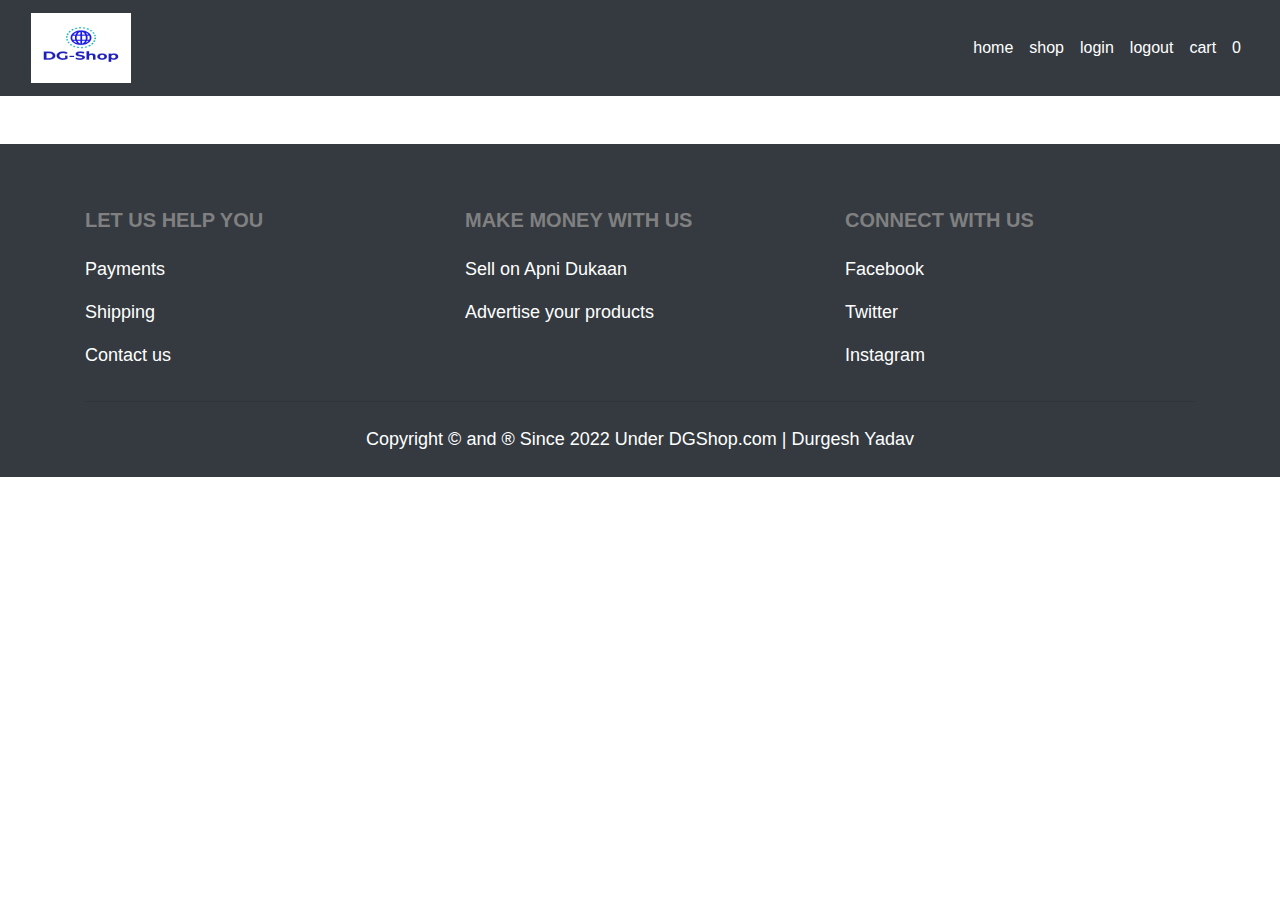
<file: src/main/resources/templates/index.html>
<!doctype html>
<html lang="en" xmlns:th="http://www.thymeleaf.org"
      xmlns:sec="http://www.thymeleaf.org/thymeleaf-extras-springsecurity3">
<head>
    <meta charset="UTF-8">
    <meta name="viewport"
          content="width=device-width, user-scalable=no, initial-scale=1.0, maximum-scale=1.0, minimum-scale=1.0">
    <meta http-equiv="X-UA-Compatible" content="ie=edge">
    <link rel="stylesheet" href="https://stackpath.bootstrapcdn.com/bootstrap/4.4.1/css/bootstrap.min.css"
          integrity="sha384-Vkoo8x4CGsO3+Hhxv8T/Q5PaXtkKtu6ug5TOeNV6gBiFeWPGFN9MuhOf23Q9Ifjh" crossorigin="anonymous">
    <link rel="stylesheet" href="https://use.fontawesome.com/releases/v5.7.0/css/all.css"
          integrity="sha384-lZN37f5QGtY3VHgisS14W3ExzMWZxybE1SJSEsQp9S+oqd12jhcu+A56Ebc1zFSJ" crossorigin="anonymous">

<!--    <link rel="stylesheet" href="../static/css/bootstrap.min.css">
    <link rel="stylesheet" href="../static/css/style.css">
    <link rel="preconnect" href="https://fonts.gstatic.com">
    <link href="https://fonts.googleapis.com/css2?family=Bebas+Neue&display=swap" rel="stylesheet">
    <link rel="stylesheet" href="https://cdnjs.cloudflare.com/ajax/libs/font-awesome/4.7.0/css/font-awesome.min.css">-->

    <title>Document</title>
    
</head>
<body>


<nav class="navbar navbar-expand-lg navbar-dark bg-dark" >
    <div class="container-fluid">
        <a class="navbar-brand" href="#">
            <img th:src="@{/images/logo.png}"  src="../static/images/logo.png" width="100px" height="70px" class="d-inline-block align-top" alt=""/>
        </a>
        <button class="navbar-toggler" type="button" data-toggle="collapse" data-target="#navbarSupportedContent" aria-controls="navbarSupportedContent" aria-expanded="false" aria-label="Toggle navigation">
            <span class="navbar-toggler-icon"></span>
        </button>

        <div class="collapse navbar-collapse" id="navbarSupportedContent">
            <ul class="navbar-nav mr-auto"></ul>
            <ul class="navbar-nav">
                <li class="nav-item active">
                    <a class="nav-link" th:href="@{/}" href="#">home</a>
                </li>
                <li class="nav-item active">
                    <a class="nav-link" th:href="@{/shop}" href="#">shop</a>
                </li>
                <li class="nav-item active">
                    <a class="nav-link" sec:authorize="isAnonymous()" th:href="@{/login}" href="#">login</a>
                </li>
                <li class="nav-item active">
                    <a class="nav-link" sec:authorize="isAuthenticated()" th:href="@{/logout}" href="#">logout</a>
                </li>
                <li class="nav-item active">
                    <a class="nav-link" th:href="@{/cart}" href="#">cart</a>
                </li>
                <li class="nav-item active">
                    <span class="nav-link" th:text="${cartCount}">0</span>
                </li>
            </ul>

        </div>
    </div>
</nav>



<br>
<br>

<!-- Footer -->
<footer class="bg-dark text-white pt-5 pb-4" style="font-size: 18px;">
    <div class="container text-md-left">
        <div class="row text-md-left">
            <div class="col mt-3" style="color:#808080;">
                <h5 class="text-uppercase mb-4 font-weight-bold md-sz">Let us help you</h5>
                <p>
                    <a href="./paypolicy.html" class="text-white" style="text-decoration: none;">Payments</a>
                </p>
                <p>
                    <a href="./shippolicy.html" class="text-white" style="text-decoration: none;">Shipping</a>
                </p>
                <p>
                    <a href="./contactus.html" class="text-white" style="text-decoration: none;">Contact us</a>
                </p>
            </div>

            <div class="col mt-3" style="color:#808080;">
                <h5 class="text-uppercase mb-4 font-weight-bold md-sz">Make money with us</h5>
                <p>
                    <a href="" class="text-white" style="text-decoration: none;">Sell on Apni Dukaan</a>
                </p>
                <p>
                    <a href="" class="text-white" style="text-decoration: none;">Advertise your products</a>
                </p>
            </div>

            <div class="col mt-3" style="color:#808080;">
                <div>
                    <h5 class="text-uppercase mb-4 font-weight-bold md-sz">Connect with us</h5>
                    <p>
                        <a href="https://www.facebook.com" class="text-white" style="text-decoration: none;">
                            <i class="fab fa-facebook-square"></i>
                            Facebook
                        </a>
                    </p>
                    <p>
                        <a href="https://twitter.com" class="text-white" style="text-decoration: none;">
                            <i class="fab fa-twitter-square"></i>
                            Twitter
                        </a>
                    </p>
                    <p>
                        <a href="https://instagram.com" class="text-white" style="text-decoration: none;">
                            <i class="fab fa-instagram-square"></i>
                            Instagram
                        </a>
                    </p>
                </div>
            </div>
        </div>

        <hr class="mb-4">

        <div class="text-center">
            Copyright &copy; and &reg; Since 2022 Under DGShop.com | Durgesh Yadav
        </div>

    </div>
</footer>







<script src="https://code.jquery.com/jquery-3.4.1.slim.min.js" integrity="sha384-J6qa4849blE2+poT4WnyKhv5vZF5SrPo0iEjwBvKU7imGFAV0wwj1yYfoRSJoZ+n" crossorigin="anonymous"></script>
<script src="https://cdn.jsdelivr.net/npm/popper.js@1.16.0/dist/umd/popper.min.js" integrity="sha384-Q6E9RHvbIyZFJoft+2mJbHaEWldlvI9IOYy5n3zV9zzTtmI3UksdQRVvoxMfooAo" crossorigin="anonymous"></script>
<script src="https://stackpath.bootstrapcdn.com/bootstrap/4.4.1/js/bootstrap.min.js" integrity="sha384-wfSDF2E50Y2D1uUdj0O3uMBJnjuUD4Ih7YwaYd1iqfktj0Uod8GCExl3Og8ifwB6" crossorigin="anonymous"></script>
</body>
</html>
</file>
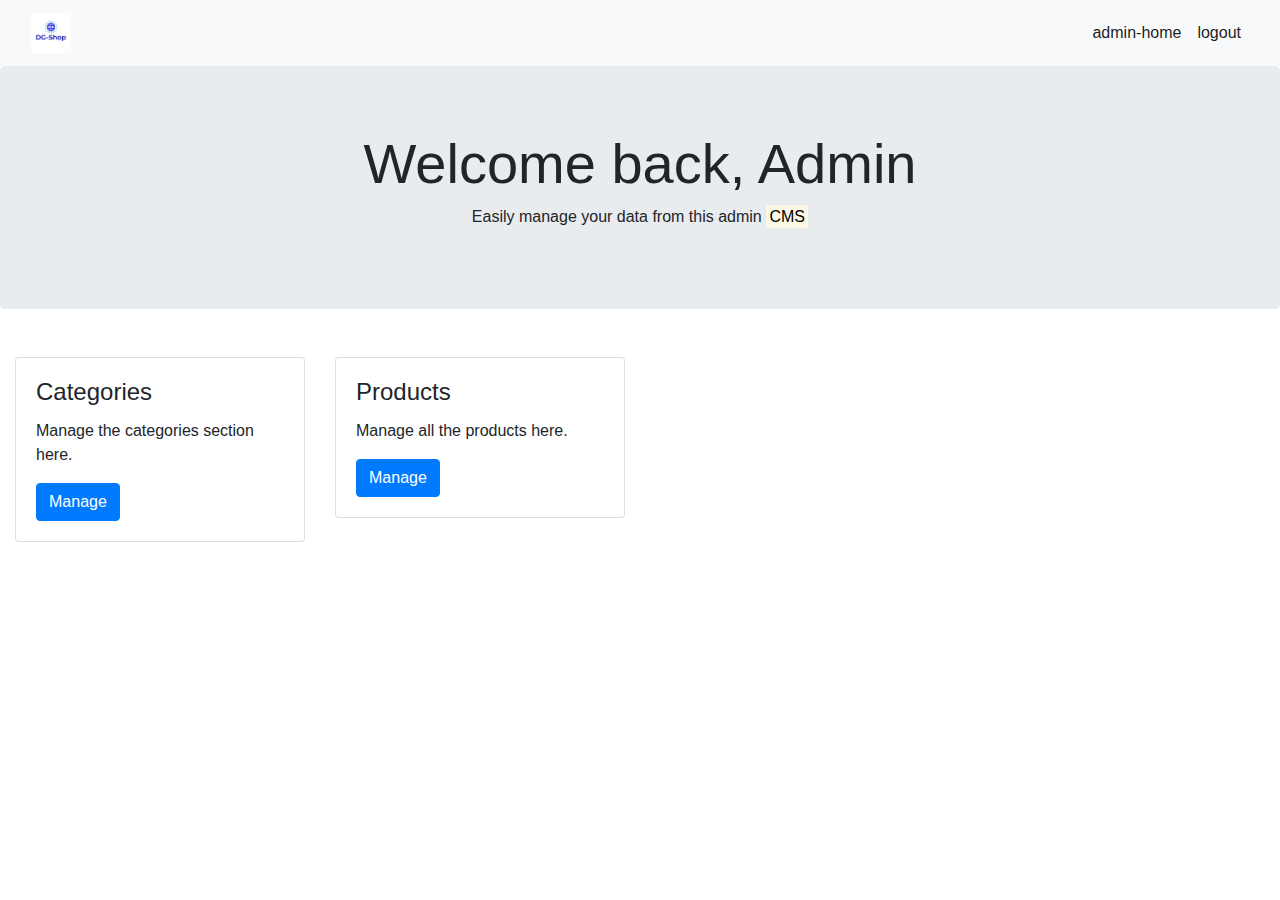
<file: src/main/resources/templates/adminHome.html>
<!doctype html>
<html lang="en" xmlns:th="http://www.thymeleaf.org">
<head>
    <meta charset="UTF-8">
    <meta name="viewport"
          content="width=device-width, user-scalable=no, initial-scale=1.0, maximum-scale=1.0, minimum-scale=1.0">
    <meta http-equiv="X-UA-Compatible" content="ie=edge">
    <link rel="stylesheet" href="https://stackpath.bootstrapcdn.com/bootstrap/4.4.1/css/bootstrap.min.css"
          integrity="sha384-Vkoo8x4CGsO3+Hhxv8T/Q5PaXtkKtu6ug5TOeNV6gBiFeWPGFN9MuhOf23Q9Ifjh" crossorigin="anonymous">
    <link rel="stylesheet" href="https://use.fontawesome.com/releases/v5.7.0/css/all.css"
          integrity="sha384-lZN37f5QGtY3VHgisS14W3ExzMWZxybE1SJSEsQp9S+oqd12jhcu+A56Ebc1zFSJ" crossorigin="anonymous">
    <title>Document</title>
</head>
<body>
<nav class="navbar navbar-expand-lg navbar-light bg-light" >
    <div class="container-fluid">
        <a class="navbar-brand" href="#">
            <img th:src="@{/images/logo.png}"  src="../static/images/logo.png" width="auto" height="40" class="d-inline-block align-top" alt=""/>
        </a>
        <button class="navbar-toggler" type="button" data-toggle="collapse" data-target="#navbarSupportedContent" aria-controls="navbarSupportedContent" aria-expanded="false" aria-label="Toggle navigation">
            <span class="navbar-toggler-icon"></span>
        </button>

        <div class="collapse navbar-collapse" id="navbarSupportedContent">
            <ul class="navbar-nav mr-auto"></ul>
            <ul class="navbar-nav">
                <li class="nav-item active">
                    <a class="nav-link" th:href="@{/admin}" href="#">admin-home</a>
                </li>
                <li class="nav-item active">
                    <a class="nav-link" th:href="@{/logout}" href="#">logout</a>
                </li>

            </ul>

        </div>
    </div>
</nav>
<div class="jumbotron text-center">
    <h1 class="display-4">Welcome back, Admin</h1>
    <p>Easily manage your data from this admin <mark>CMS</mark></p>
</div>
<div class="container-fluid">
    <div class="row">
        <div class="col-sm-3 pt-3" >
            <div class="card" style="background-color:white;">
                <div class="card-body">
                    <h4 class="card-title">Categories</h4>
                    <p class="card-text">Manage the categories section here.</p>
                    <a href="#" th:href="@{/admin/categories}" class="card-link btn btn-primary">Manage</a>

                </div>
            </div>
        </div>
        <div class="col-sm-3 pt-3" >
            <div class="card" style="background-color:white;">
                <div class="card-body">
                    <h4 class="card-title">Products</h4>
                    <p class="card-text">Manage all the products here.</p>
                    <a href="#" th:href="@{/admin/products}" class="card-link btn btn-primary">Manage</a>

                </div>
            </div>
        </div>

    </div>
</div>



<script src="https://code.jquery.com/jquery-3.4.1.slim.min.js" integrity="sha384-J6qa4849blE2+poT4WnyKhv5vZF5SrPo0iEjwBvKU7imGFAV0wwj1yYfoRSJoZ+n" crossorigin="anonymous"></script>
<script src="https://cdn.jsdelivr.net/npm/popper.js@1.16.0/dist/umd/popper.min.js" integrity="sha384-Q6E9RHvbIyZFJoft+2mJbHaEWldlvI9IOYy5n3zV9zzTtmI3UksdQRVvoxMfooAo" crossorigin="anonymous"></script>
<script src="https://stackpath.bootstrapcdn.com/bootstrap/4.4.1/js/bootstrap.min.js" integrity="sha384-wfSDF2E50Y2D1uUdj0O3uMBJnjuUD4Ih7YwaYd1iqfktj0Uod8GCExl3Og8ifwB6" crossorigin="anonymous"></script>
</body>
</html>
</file>
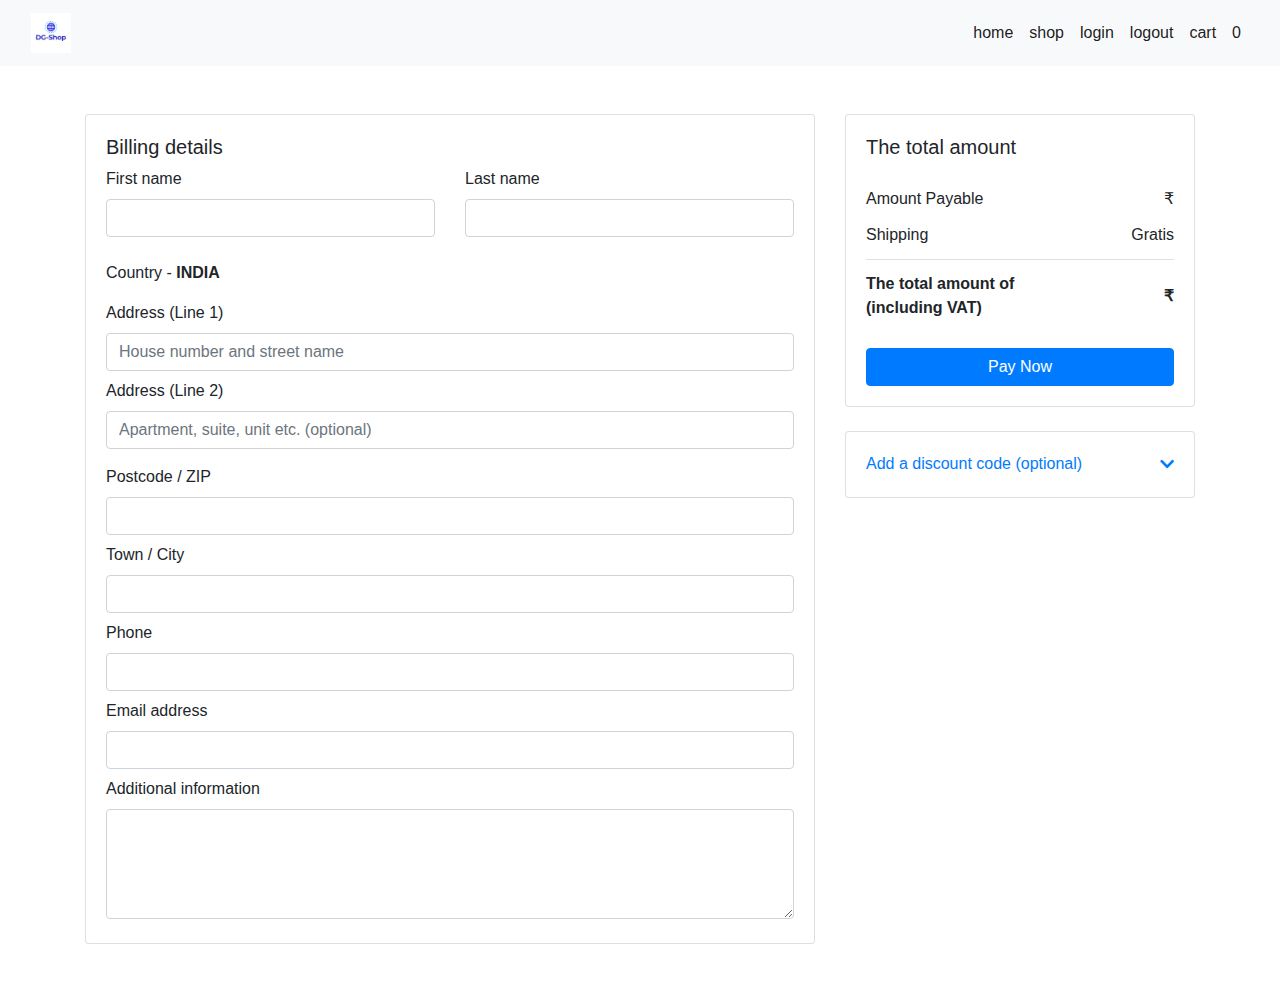
<file: src/main/resources/templates/checkout.html>
<!doctype html>
<html lang="en" xmlns:th="http://www.thymeleaf.org"
      xmlns:sec="http://www.thymeleaf.org/thymeleaf-extras-springsecurity3">
<head>
    <meta charset="UTF-8">
    <meta name="viewport"
          content="width=device-width, user-scalable=no, initial-scale=1.0, maximum-scale=1.0, minimum-scale=1.0">
    <meta http-equiv="X-UA-Compatible" content="ie=edge">
    <link rel="stylesheet" href="https://stackpath.bootstrapcdn.com/bootstrap/4.4.1/css/bootstrap.min.css"
          integrity="sha384-Vkoo8x4CGsO3+Hhxv8T/Q5PaXtkKtu6ug5TOeNV6gBiFeWPGFN9MuhOf23Q9Ifjh" crossorigin="anonymous">
    <link rel="stylesheet" href="https://use.fontawesome.com/releases/v5.11.2/css/all.css">

    <title>Document</title>
</head>
<body>


<nav class="navbar navbar-expand-lg navbar-light bg-light" >
    <div class="container-fluid">
        <a class="navbar-brand" href="#">
            <img th:src="@{/images/logo.png}"  src="../static/images/logo.png" width="auto" height="40" class="d-inline-block align-top" alt=""/>
        </a>
        <button class="navbar-toggler" type="button" data-toggle="collapse" data-target="#navbarSupportedContent" aria-controls="navbarSupportedContent" aria-expanded="false" aria-label="Toggle navigation">
            <span class="navbar-toggler-icon"></span>
        </button>

        <div class="collapse navbar-collapse" id="navbarSupportedContent">
            <ul class="navbar-nav mr-auto"></ul>
            <ul class="navbar-nav">
                <li class="nav-item active">
                    <a class="nav-link" th:href="@{/}" href="#">home</a>
                </li>
                <li class="nav-item active">
                    <a class="nav-link" th:href="@{/shop}" href="#">shop</a>
                </li>
                <li class="nav-item active">
                    <a class="nav-link" sec:authorize="isAnonymous()" th:href="@{/login}" href="#">login</a>
                </li>
                <li class="nav-item active">
                    <a class="nav-link" sec:authorize="isAuthenticated()" th:href="@{/logout}" href="#">logout</a>
                </li>
                <li class="nav-item active">
                    <a class="nav-link" th:href="@{/cart}" href="#">cart</a>
                </li>
                <li class="nav-item active">
                    <span class="nav-link" th:text="${cartCount}">0</span>
                </li>
            </ul>

        </div>
    </div>
</nav>
<div class="container">

    <!--Section: Block Content-->
    <section class="mt-5 mb-4">

        <!--Grid row-->
        <div class="row">

            <!--Grid column-->
            <div class="col-lg-8 mb-4">

                <!-- Card -->
                <div class="card wish-list pb-1">
                    <div class="card-body">

                        <h5 class="mb-2">Billing details</h5>

                        <!-- Grid row -->
                        <div class="row">

                            <!-- Grid column -->
                            <div class="col-lg-6">

                                <!-- First name -->
                                <div class="md-form md-outline mb-0 mb-lg-4">
                                    <label for="firstName">First name</label>
                                    <input type="text" id="firstName" required class="form-control mb-0 mb-lg-2">
                                </div>

                            </div>
                            <!-- Grid column -->

                            <!-- Grid column -->
                            <div class="col-lg-6">

                                <!-- Last name -->
                                <div class="md-form md-outline">
                                    <label for="lastName">Last name</label>
                                    <input type="text" id="lastName" required class="form-control">
                                </div>

                            </div>
                            <!-- Grid column -->

                        </div>
                        <!-- Grid row -->



                        <!-- Country -->
                        <div class="d-flex flex-wrap">
                            <div class="select-outline position-relative w-100">
                                <label>Country - <strong>INDIA</strong></label>


                            </div>
                        </div>

                        <!-- Address Part 1 -->
                        <div class="md-form md-outline mt-2">
                            <label for="form14">Address (Line 1)</label>
                            <input type="text" required id="form14" placeholder="House number and street name" class="form-control">
                        </div>

                        <!-- Address Part 2 -->
                        <div class="md-form md-outline mt-2">
                            <label for="form15">Address (Line 2)</label>
                            <input type="text" id="form15" placeholder="Apartment, suite, unit etc. (optional)"
                                   class="form-control">
                        </div>

                        <!-- Postcode / ZIP -->
                        <div class="md-form md-outline mt-3">
                            <label for="form16">Postcode / ZIP</label>
                            <input type="text" maxlength="6" minlength="6" required id="form16" class="form-control">
                        </div>

                        <!-- Town / City -->
                        <div class="md-form md-outline mt-2">
                            <label for="form17">Town / City</label>
                            <input type="text" required id="form17" class="form-control">

                        </div>

                        <!-- Phone -->
                        <div class="md-form md-outline mt-2">
                            <label for="form18">Phone</label>
                            <input type="number" minlength="10" maxlength="10" required id="form18" class="form-control">
                        </div>

                        <!-- Email address -->
                        <div class="md-form md-outline mt-2">
                            <label for="form19">Email address</label>
                            <input type="email" required id="form19" class="form-control">
                        </div>

                        <!-- Additional information -->
                        <div class="md-form md-outline mt-2">
                            <label for="form76">Additional information</label>
                            <textarea id="form76" class="md-textarea form-control" rows="4"></textarea>
                        </div>



                    </div>
                </div>
                <!-- Card -->

            </div>
            <!--Grid column-->

            <!--Grid column-->
            <div class="col-lg-4">

                <!-- Card -->
                <div class="card mb-4">
                    <div class="card-body">

                        <h5 class="mb-3">The total amount </h5>

                        <ul class="list-group list-group-flush">
                            <li class="list-group-item d-flex justify-content-between align-items-center border-0 px-0 pb-0">
                                Amount Payable
                                <span>₹<span th:text="${total}"></span></span>
                            </li>
                            <li class="list-group-item d-flex justify-content-between align-items-center px-0">
                                Shipping
                                <span>Gratis</span>
                            </li>
                            <li class="list-group-item d-flex justify-content-between align-items-center border-0 px-0 mb-3">
                                <div>
                                    <strong>The total amount of</strong>
                                    <strong>
                                        <p class="mb-0">(including VAT)</p>
                                    </strong>
                                </div>
                                <span><strong>₹<span th:text="${total}"></span></strong></span>
                            </li>
                        </ul>

                        <form action="" method="post" th:action="@{/payNow}" >
                            <button type="submit"  class="btn btn-primary btn-block waves-effect waves-light">Pay Now</button>
                        </form>

                    </div>
                </div>
                <!-- Card -->

                <!-- Card -->
                <div class="card mb-4">
                    <div class="card-body">

                        <a class="dark-grey-text d-flex justify-content-between" data-toggle="collapse" href="#collapseExample"
                           aria-expanded="false" aria-controls="collapseExample">
                            Add a discount code (optional)
                            <span><i class="fas fa-chevron-down pt-1"></i></span>
                        </a>

                        <div class="collapse" id="collapseExample">
                            <div class="mt-3">
                                <div class="md-form md-outline mb-0">
                                    <input type="text" id="discount-code" class="form-control font-weight-light"
                                           placeholder="Enter discount code">
                                </div>
                            </div>
                        </div>
                    </div>
                </div>
                <!-- Card -->

            </div>
            <!--Grid column-->

        </div>
        <!--Grid row-->

    </section>
    <!--Section: Block Content-->


</div>





<script src="https://code.jquery.com/jquery-3.4.1.slim.min.js" integrity="sha384-J6qa4849blE2+poT4WnyKhv5vZF5SrPo0iEjwBvKU7imGFAV0wwj1yYfoRSJoZ+n" crossorigin="anonymous"></script>
<script src="https://cdn.jsdelivr.net/npm/popper.js@1.16.0/dist/umd/popper.min.js" integrity="sha384-Q6E9RHvbIyZFJoft+2mJbHaEWldlvI9IOYy5n3zV9zzTtmI3UksdQRVvoxMfooAo" crossorigin="anonymous"></script>
<script src="https://stackpath.bootstrapcdn.com/bootstrap/4.4.1/js/bootstrap.min.js" integrity="sha384-wfSDF2E50Y2D1uUdj0O3uMBJnjuUD4Ih7YwaYd1iqfktj0Uod8GCExl3Og8ifwB6" crossorigin="anonymous"></script>
</body>
</html>
</file>
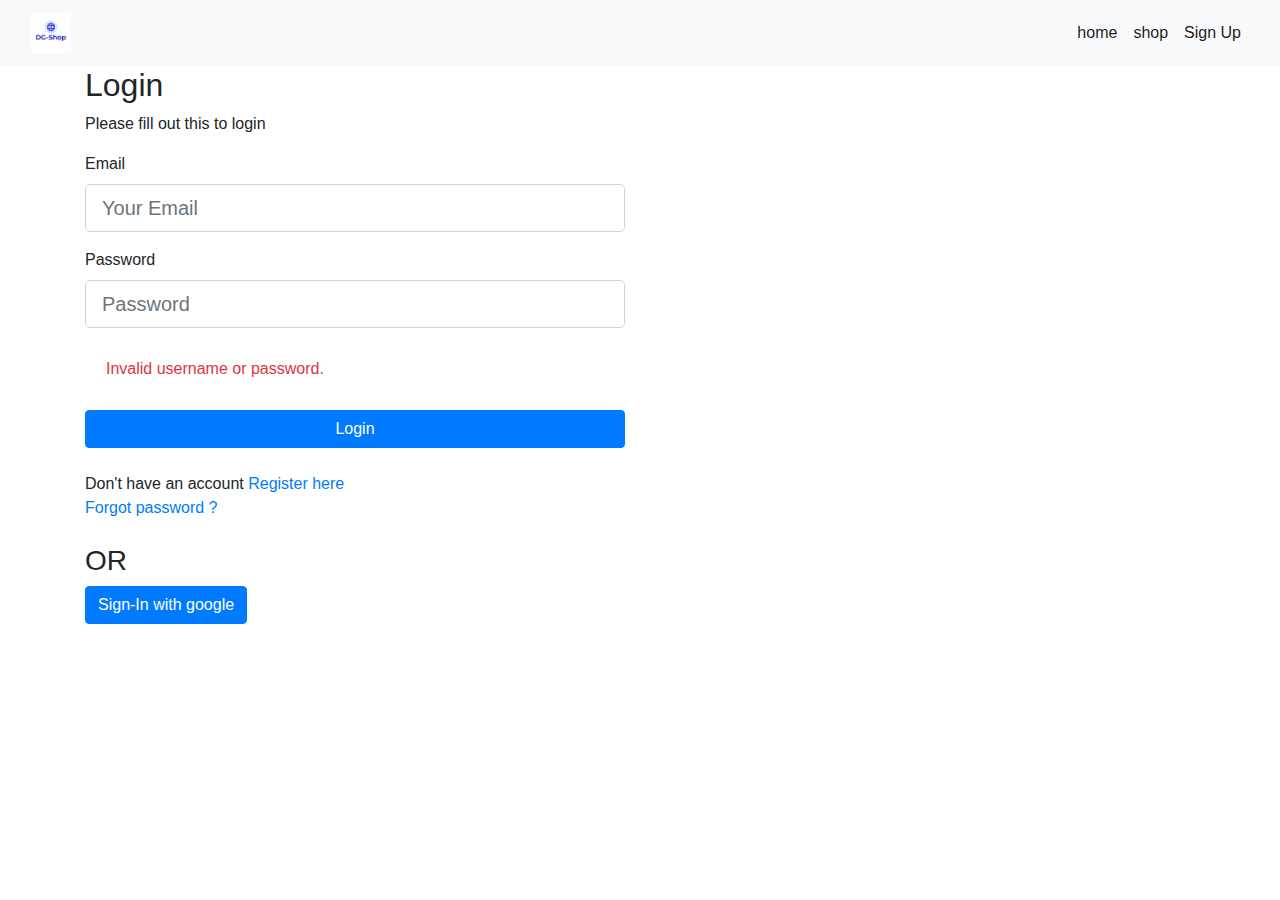
<file: src/main/resources/templates/login.html>
<!doctype html>
<html lang="en" xmlns:th="http://www.thymeleaf.org">
<head>
    <meta charset="UTF-8">
    <meta name="viewport"
          content="width=device-width, user-scalable=no, initial-scale=1.0, maximum-scale=1.0, minimum-scale=1.0">
    <meta http-equiv="X-UA-Compatible" content="ie=edge">
    <link rel="stylesheet" href="https://stackpath.bootstrapcdn.com/bootstrap/4.4.1/css/bootstrap.min.css"
          integrity="sha384-Vkoo8x4CGsO3+Hhxv8T/Q5PaXtkKtu6ug5TOeNV6gBiFeWPGFN9MuhOf23Q9Ifjh" crossorigin="anonymous">
    <link rel="stylesheet" href="https://use.fontawesome.com/releases/v5.7.0/css/all.css"
          integrity="sha384-lZN37f5QGtY3VHgisS14W3ExzMWZxybE1SJSEsQp9S+oqd12jhcu+A56Ebc1zFSJ" crossorigin="anonymous">
    <title>Document</title>
</head>
<body>


<nav class="navbar navbar-expand-lg navbar-light bg-light" >
    <div class="container-fluid">
        <a class="navbar-brand" href="#">
            <img th:src="@{/images/logo.png}"  src="../static/images/logo.png" width="auto" height="40" class="d-inline-block align-top" alt=""/>
        </a>
        <button class="navbar-toggler" type="button" data-toggle="collapse" data-target="#navbarSupportedContent" aria-controls="navbarSupportedContent" aria-expanded="false" aria-label="Toggle navigation">
            <span class="navbar-toggler-icon"></span>
        </button>

        <div class="collapse navbar-collapse" id="navbarSupportedContent">
            <ul class="navbar-nav mr-auto"></ul>
            <ul class="navbar-nav">
                <li class="nav-item active">
                    <a class="nav-link" th:href="@{/}" href="#">home</a>
                </li>
                <li class="nav-item active">
                    <a class="nav-link" th:href="@{/shop}" href="#">shop</a>
                </li>
                <li class="nav-item active">
                    <a class="nav-link" href="#">Sign Up</a>
                </li>

            </ul>

        </div>
    </div>
</nav>
<div class="container">
    <div class="row">
        <div class="col-sm-6">
            <h2>Login</h2>
            <p>Please fill out this to login</p>
            <form th:action="@{/login}" method="post">
                <div class="form-group">
                    <label for="email">Email</label>
                    <input type="email" name="email" id="email" placeholder="Your Email" class="form-control form-control-lg">
                </div>

                <div class="form-group">
                    <label for="password">Password</label>
                    <input type="password" class="form-control form-control-lg" placeholder="Password" name="password" id="password">
                </div>
                <div th:if="${param.error}" class="alert alert-error text-danger">
                    Invalid username or password.
                </div>

                <input type="submit" value="Login" class="btn btn-primary btn-block">
                <br>
                <span >Don't have an account <a class="linkControl" href="./register.html"
                                                th:href="@{/register}">Register here</a></span>
                <br>
                <a href="" th:href="@{/forgotpassword}">Forgot password ?</a>
            </form>
            <br>
            <h3>OR</h3>
            <a href="/oauth2/authorization/google" class="btn btn-primary">Sign-In with google </a>

        </div>

    </div>
</div>

<script src="https://code.jquery.com/jquery-3.4.1.slim.min.js" integrity="sha384-J6qa4849blE2+poT4WnyKhv5vZF5SrPo0iEjwBvKU7imGFAV0wwj1yYfoRSJoZ+n" crossorigin="anonymous"></script>
<script src="https://cdn.jsdelivr.net/npm/popper.js@1.16.0/dist/umd/popper.min.js" integrity="sha384-Q6E9RHvbIyZFJoft+2mJbHaEWldlvI9IOYy5n3zV9zzTtmI3UksdQRVvoxMfooAo" crossorigin="anonymous"></script>
<script src="https://stackpath.bootstrapcdn.com/bootstrap/4.4.1/js/bootstrap.min.js" integrity="sha384-wfSDF2E50Y2D1uUdj0O3uMBJnjuUD4Ih7YwaYd1iqfktj0Uod8GCExl3Og8ifwB6" crossorigin="anonymous"></script>
</body>
</html>
</file>
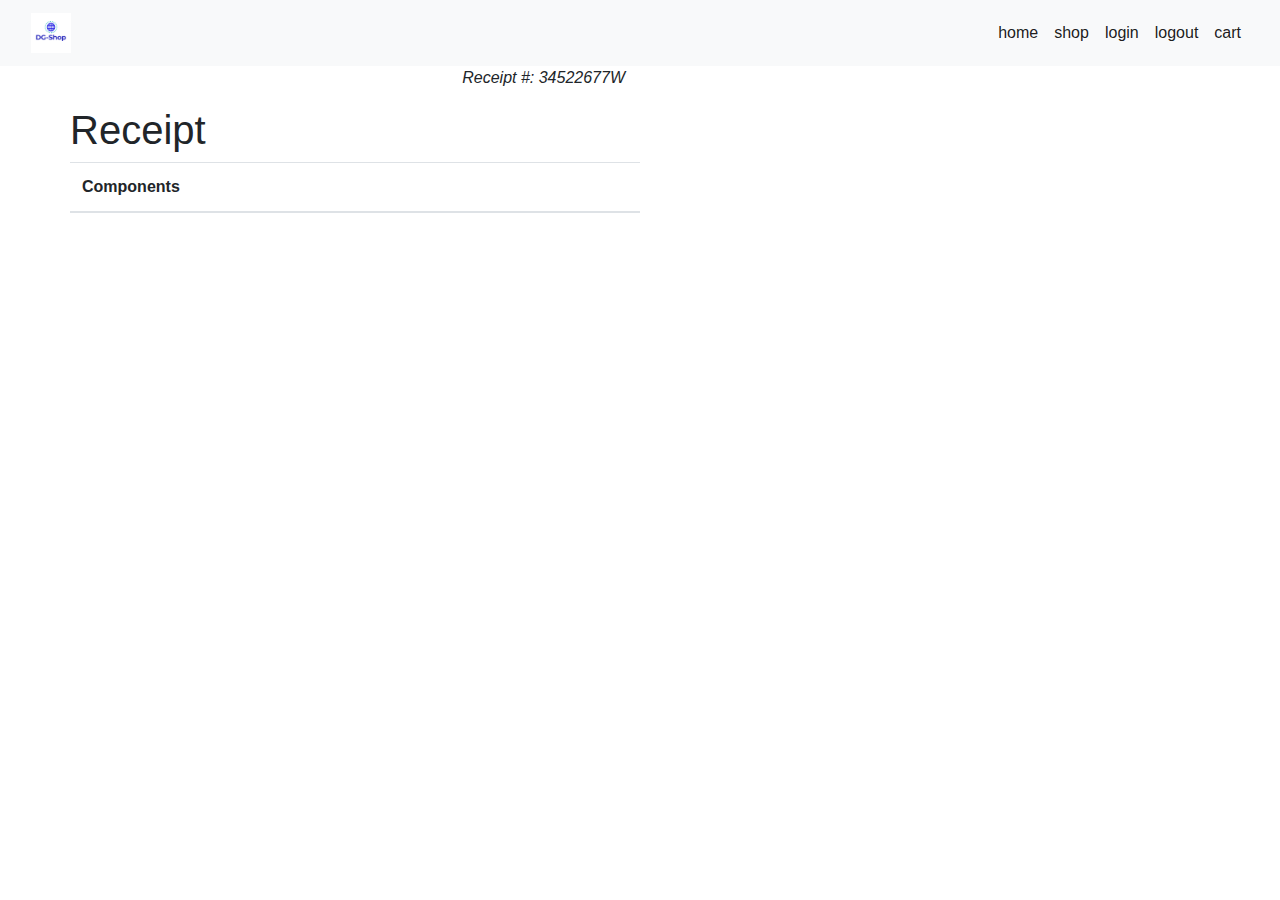
<file: src/main/resources/templates/orderPlaced.html>
<!doctype html>
<html lang="en" xmlns:th="http://www.thymeleaf.org"
      xmlns:sec="http://www.thymeleaf.org/thymeleaf-extras-springsecurity3">
<head>
    <meta charset="UTF-8">
    <meta name="viewport"
          content="width=device-width, user-scalable=no, initial-scale=1.0, maximum-scale=1.0, minimum-scale=1.0">
    <meta http-equiv="X-UA-Compatible" content="ie=edge">
    <link rel="stylesheet" href="https://stackpath.bootstrapcdn.com/bootstrap/4.4.1/css/bootstrap.min.css"
          integrity="sha384-Vkoo8x4CGsO3+Hhxv8T/Q5PaXtkKtu6ug5TOeNV6gBiFeWPGFN9MuhOf23Q9Ifjh" crossorigin="anonymous">
    <link rel="stylesheet" href="https://use.fontawesome.com/releases/v5.11.2/css/all.css">

    <title>Document</title>
</head>
<body>


<nav class="navbar navbar-expand-lg navbar-light bg-light" >
    <div class="container-fluid">
        <a class="navbar-brand" href="#">
            <img th:src="@{/images/logo.png}"  src="../static/images/logo.png" width="auto" height="40" class="d-inline-block align-top" alt=""/>
        </a>
        <button class="navbar-toggler" type="button" data-toggle="collapse" data-target="#navbarSupportedContent" aria-controls="navbarSupportedContent" aria-expanded="false" aria-label="Toggle navigation">
            <span class="navbar-toggler-icon"></span>
        </button>

        <div class="collapse navbar-collapse" id="navbarSupportedContent">
            <ul class="navbar-nav mr-auto"></ul>
            <ul class="navbar-nav">
                <li class="nav-item active">
                    <a class="nav-link" th:href="@{/}" href="#">home</a>
                </li>
                <li class="nav-item active">
                    <a class="nav-link" th:href="@{/shop}" href="#">shop</a>
                </li>
                <li class="nav-item active">
                    <a class="nav-link" sec:authorize="isAnonymous()" th:href="@{/login}" href="#">login</a>
                </li>
                <li class="nav-item active">
                    <a class="nav-link" sec:authorize="isAuthenticated()" th:href="@{/logout}" href="#">logout</a>
                </li>
                <li class="nav-item active">
                    <a class="nav-link" th:href="@{/cart}" href="#">cart</a>
                </li>
<!--                <li class="nav-item active">-->
<!--                    <span class="nav-link" th:text="${cartCount}">0</span>-->
<!--                </li>-->
            </ul>

        </div>
    </div>
</nav>
<div class="container">
    <div class="row">
        <div class="well col-xs-10 col-sm-10 col-md-6 col-xs-offset-1 col-sm-offset-1 col-md-offset-3">
            <div class="row">
                <div class="col-xs-6 col-sm-6 col-md-6">
                    <strong th:text="${result}"></strong>
                    <br>
                </div>
                <div class="col-xs-6 col-sm-6 col-md-6 text-right">
                    <p>
                        <em>Receipt #: 34522677W</em>
                    </p>
                </div>
            </div>
            <div class="row">
                <div class="text-center">
                    <h1>Receipt</h1>
                </div>

                <table class="table table-hover">
                    <thead>
                    <tr>
                        <th>Components</th>
                    </tr>
                    </thead>
                    <tbody>

                    <tr th:each="entry : ${parameters}">

                        <td th:text="${entry.key} + '  : -  ' + ${entry.value}"></td>

                    </tr>
                    </tbody>
                </table>
            </div>
        </div>
    </div>
</div>





<script src="https://code.jquery.com/jquery-3.4.1.slim.min.js" integrity="sha384-J6qa4849blE2+poT4WnyKhv5vZF5SrPo0iEjwBvKU7imGFAV0wwj1yYfoRSJoZ+n" crossorigin="anonymous"></script>
<script src="https://cdn.jsdelivr.net/npm/popper.js@1.16.0/dist/umd/popper.min.js" integrity="sha384-Q6E9RHvbIyZFJoft+2mJbHaEWldlvI9IOYy5n3zV9zzTtmI3UksdQRVvoxMfooAo" crossorigin="anonymous"></script>
<script src="https://stackpath.bootstrapcdn.com/bootstrap/4.4.1/js/bootstrap.min.js" integrity="sha384-wfSDF2E50Y2D1uUdj0O3uMBJnjuUD4Ih7YwaYd1iqfktj0Uod8GCExl3Og8ifwB6" crossorigin="anonymous"></script>
</body>
</html>
</file>
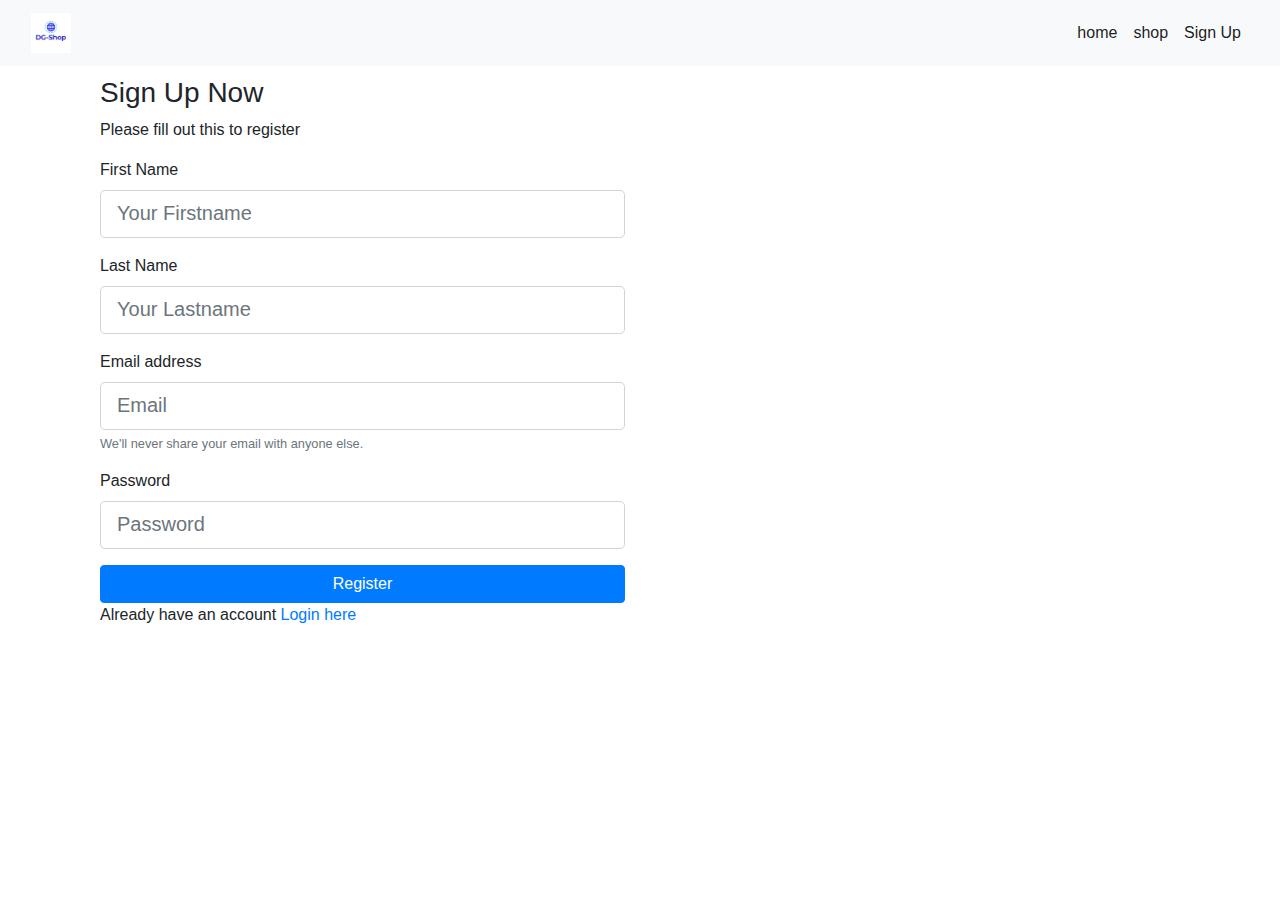
<file: src/main/resources/templates/register.html>
<!doctype html>
<html lang="en" xmlns:th="http://www.thymeleaf.org">
<head>
    <meta charset="UTF-8">
    <meta name="viewport"
          content="width=device-width, user-scalable=no, initial-scale=1.0, maximum-scale=1.0, minimum-scale=1.0">
    <meta http-equiv="X-UA-Compatible" content="ie=edge">
    <link rel="stylesheet" href="https://stackpath.bootstrapcdn.com/bootstrap/4.4.1/css/bootstrap.min.css"
          integrity="sha384-Vkoo8x4CGsO3+Hhxv8T/Q5PaXtkKtu6ug5TOeNV6gBiFeWPGFN9MuhOf23Q9Ifjh" crossorigin="anonymous">
    <link rel="stylesheet" href="https://use.fontawesome.com/releases/v5.7.0/css/all.css"
          integrity="sha384-lZN37f5QGtY3VHgisS14W3ExzMWZxybE1SJSEsQp9S+oqd12jhcu+A56Ebc1zFSJ" crossorigin="anonymous">
    <title>Document</title>
</head>
<body>


<nav class="navbar navbar-expand-lg navbar-light bg-light" >
    <div class="container-fluid">
        <a class="navbar-brand" href="#">
            <img th:src="@{/images/logo.png}"  src="../static/images/logo.png" width="auto" height="40" class="d-inline-block align-top" alt=""/>
        </a>
        <button class="navbar-toggler" type="button" data-toggle="collapse" data-target="#navbarSupportedContent" aria-controls="navbarSupportedContent" aria-expanded="false" aria-label="Toggle navigation">
            <span class="navbar-toggler-icon"></span>
        </button>

        <div class="collapse navbar-collapse" id="navbarSupportedContent">
            <ul class="navbar-nav mr-auto"></ul>
            <ul class="navbar-nav">
                <li class="nav-item active">
                    <a class="nav-link" th:href="@{/}" href="#">home</a>
                </li>
                <li class="nav-item active">
                    <a class="nav-link" th:href="@{/shop}" href="#">shop</a>
                </li>
                <li class="nav-item active">
                    <a class="nav-link" href="#">Sign Up</a>
                </li>

            </ul>

        </div>
    </div>
</nav>
<div class="container">
    <div class="col-sm-6">
        <h3 style="margin-top: 10px">Sign Up Now</h3>
        <p>Please fill out this to register</p>
        <form th:action="@{/register}" th:object="${user}" method="post">
            <div class="form-group">
                <label for="firstName">First Name</label>
                <input type="text" name="firstName" id="firstName" required placeholder="Your Firstname" class="form-control form-control-lg">
            </div>
            <div class="form-group">
                <label for="lastName">Last Name</label>
                <input type="text" name="lastName" id="lastName" required placeholder="Your Lastname" class="form-control form-control-lg">
            </div>
            <div class="form-group">
                <label for="email">Email address</label>
                <input type="email" class="form-control form-control-lg" required minlength="6" placeholder="Email" name="email" id="email"
                       aria-describedby="emailHelp">
                <small id="emailHelp" class="form-text text-muted">We'll never share your email with
                    anyone else.</small>
            </div>
            <div class="form-group">
                <label for="password">Password</label>
                <input type="password" class="form-control form-control-lg" required placeholder="Password" name="password"
                       id="password">
            </div>

            <input type="submit" value="Register" class="btn btn-primary btn-block">
            <span style="margin-top: 10px">Already have an account <a class="linkControl" href="./login.html"
                                                                      th:href="@{/login}">Login here</a></span>
        </form>
    </div>
</div>


<script src="https://code.jquery.com/jquery-3.4.1.slim.min.js" integrity="sha384-J6qa4849blE2+poT4WnyKhv5vZF5SrPo0iEjwBvKU7imGFAV0wwj1yYfoRSJoZ+n" crossorigin="anonymous"></script>
<script src="https://cdn.jsdelivr.net/npm/popper.js@1.16.0/dist/umd/popper.min.js" integrity="sha384-Q6E9RHvbIyZFJoft+2mJbHaEWldlvI9IOYy5n3zV9zzTtmI3UksdQRVvoxMfooAo" crossorigin="anonymous"></script>
<script src="https://stackpath.bootstrapcdn.com/bootstrap/4.4.1/js/bootstrap.min.js" integrity="sha384-wfSDF2E50Y2D1uUdj0O3uMBJnjuUD4Ih7YwaYd1iqfktj0Uod8GCExl3Og8ifwB6" crossorigin="anonymous"></script>
</body>
</html>
</file>
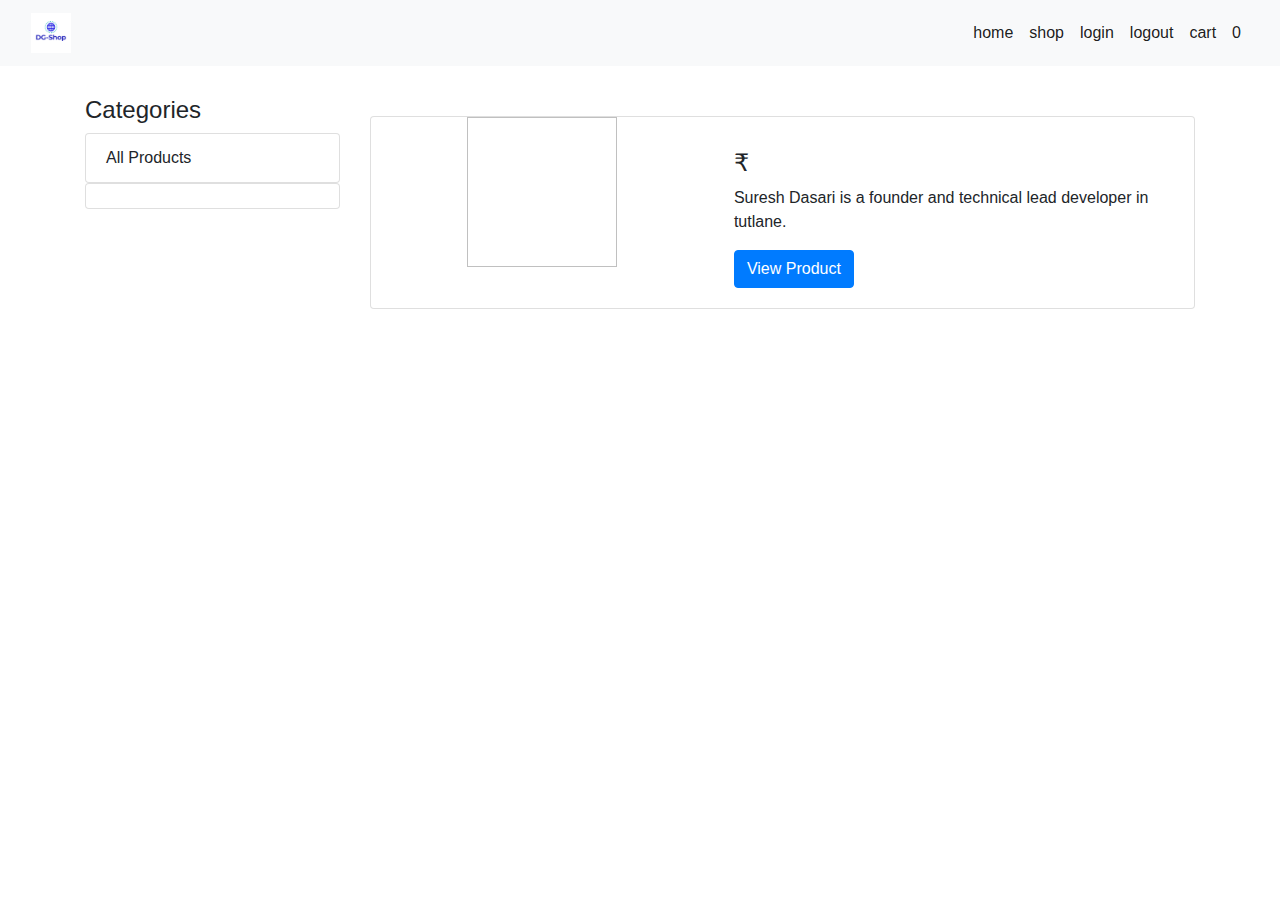
<file: src/main/resources/templates/shop.html>
<!doctype html>
<html lang="en" xmlns:th="http://www.thymeleaf.org"
      xmlns:sec="http://www.thymeleaf.org/thymeleaf-extras-springsecurity3">
<head>
    <meta charset="UTF-8">
    <meta name="viewport"
          content="width=device-width, user-scalable=no, initial-scale=1.0, maximum-scale=1.0, minimum-scale=1.0">
    <meta http-equiv="X-UA-Compatible" content="ie=edge">
    <link rel="stylesheet" href="https://stackpath.bootstrapcdn.com/bootstrap/4.4.1/css/bootstrap.min.css"
          integrity="sha384-Vkoo8x4CGsO3+Hhxv8T/Q5PaXtkKtu6ug5TOeNV6gBiFeWPGFN9MuhOf23Q9Ifjh" crossorigin="anonymous">
    <link rel="stylesheet" href="https://use.fontawesome.com/releases/v5.7.0/css/all.css"
          integrity="sha384-lZN37f5QGtY3VHgisS14W3ExzMWZxybE1SJSEsQp9S+oqd12jhcu+A56Ebc1zFSJ" crossorigin="anonymous">
    <title>Document</title>
</head>
<body>


<nav class="navbar navbar-expand-lg navbar-light bg-light" >
    <div class="container-fluid">
        <a class="navbar-brand" href="#">
            <img th:src="@{/images/logo.png}"  src="../static/images/logo.png" width="auto" height="40" class="d-inline-block align-top" alt=""/>
        </a>
        <button class="navbar-toggler" type="button" data-toggle="collapse" data-target="#navbarSupportedContent" aria-controls="navbarSupportedContent" aria-expanded="false" aria-label="Toggle navigation">
            <span class="navbar-toggler-icon"></span>
        </button>

        <div class="collapse navbar-collapse" id="navbarSupportedContent">
            <ul class="navbar-nav mr-auto"></ul>
            <ul class="navbar-nav">
                <li class="nav-item active">
                    <a class="nav-link" th:href="@{/}" href="#">home</a>
                </li>
                <li class="nav-item active">
                    <a class="nav-link" th:href="@{/shop}" href="#">shop</a>
                </li>
                <li class="nav-item active">
                    <a class="nav-link" sec:authorize="isAnonymous()" th:href="@{/login}" href="#">login</a>
                </li>
                <li class="nav-item active">
                    <a class="nav-link" sec:authorize="isAuthenticated()" th:href="@{/logout}" href="#">logout</a>
                </li>
                <li class="nav-item active">
                    <a class="nav-link" th:href="@{/cart}" href="#">cart</a>
                </li>
                <li class="nav-item active">
                    <span class="nav-link" th:text="${cartCount}">0</span>
                </li>
            </ul>

        </div>
    </div>
</nav>
<div class="container" style="margin-top: 30px">
    <div class="row">
        <div class="col-sm-3">
            <h4>Categories</h4>
            <ul class="list-group">
                <a th:href="@{/shop}"><li class="list-group-item">All Products</li></a>
                <a href="" th:each="category, iStat : ${categories}"
                   th:href="@{/shop/category/{id}(id=${category.id})}"><li
                               class="list-group-item" th:text="${category.name}"></li></a>

            </ul>
        </div>
        <div class="col-sm-9">
            <div class="card" style="margin-top: 20px" th:each="product : ${products}">
                <div class="row no-gutters">
                    <div class="col-sm-5 d-flex justify-content-center">
                        <img class="" height="150px" width="150px" th:src="@{${'/productImages/' + product.imageName}}" th:alt="${product.name}">
                    </div>
                    <div class="col-sm-7 d-flex justify-content-center">
                        <div class="card-body">
                            <h5 class="card-title" th:text="${product.name}"></h5>
                            <h4>₹ <span th:text="${product.price}"></span></h4>
                            <p th:text="${product.description}" >Suresh Dasari is a founder and technical lead developer in tutlane.</p>
                            <a href="#" th:href="@{/shop/viewproduct/{id}(id=${product.id})}" class="btn btn-primary">View Product</a>
                        </div>
                    </div>
                </div>
            </div>
        </div>
    </div>
</div>





<script src="https://code.jquery.com/jquery-3.4.1.slim.min.js" integrity="sha384-J6qa4849blE2+poT4WnyKhv5vZF5SrPo0iEjwBvKU7imGFAV0wwj1yYfoRSJoZ+n" crossorigin="anonymous"></script>
<script src="https://cdn.jsdelivr.net/npm/popper.js@1.16.0/dist/umd/popper.min.js" integrity="sha384-Q6E9RHvbIyZFJoft+2mJbHaEWldlvI9IOYy5n3zV9zzTtmI3UksdQRVvoxMfooAo" crossorigin="anonymous"></script>
<script src="https://stackpath.bootstrapcdn.com/bootstrap/4.4.1/js/bootstrap.min.js" integrity="sha384-wfSDF2E50Y2D1uUdj0O3uMBJnjuUD4Ih7YwaYd1iqfktj0Uod8GCExl3Og8ifwB6" crossorigin="anonymous"></script>
</body>
</html>
</file>
<file: src/main/resources/static/css/style.css>
*{
    border: 0;
    padding: 0;
}
.penguin-logo{
    width: 200px;
}
.head-section{
    background-color:rgb(129, 102, 210);
}
.penguin-navbar{
    background-color: 0;
}
h1{
    font-family: 'Bebas Neue', cursive;
}
#text-style{
    color: rgb(8, 55, 176);
    font-size: 80px;
}
.text-style2{
    font-size: 80px;
}
.penguin-catagory, .text-style2{
    color: rgba(54, 57, 88, 1);
}
.penguin-card-img{
    padding: 5%;
    background-color: rgba(241, 241, 241, 1);
    margin: 4% auto; 
}
.penguin-info{
    display: block;
    margin-left: auto;
    margin-right: auto;
    margin-top: 10%;
}
.penguin-card-border, .penguin-card-img{
    border-radius: 1em;
}
.price-text-style{
    color: rgb(23, 14, 3);
    font-weight: bold;
}
.penguin-card-footer, .penguin-card-border{
    background-color: white;
    border: 0;
}
.penguin-btn{
    background-color: rgb(21, 106, 148);
    color: white;
}
.footer-section{
    background-color: hsla(72, 47%, 51%, 0.486);
    padding: 3% 1% 1% 1%;
}
</file>
